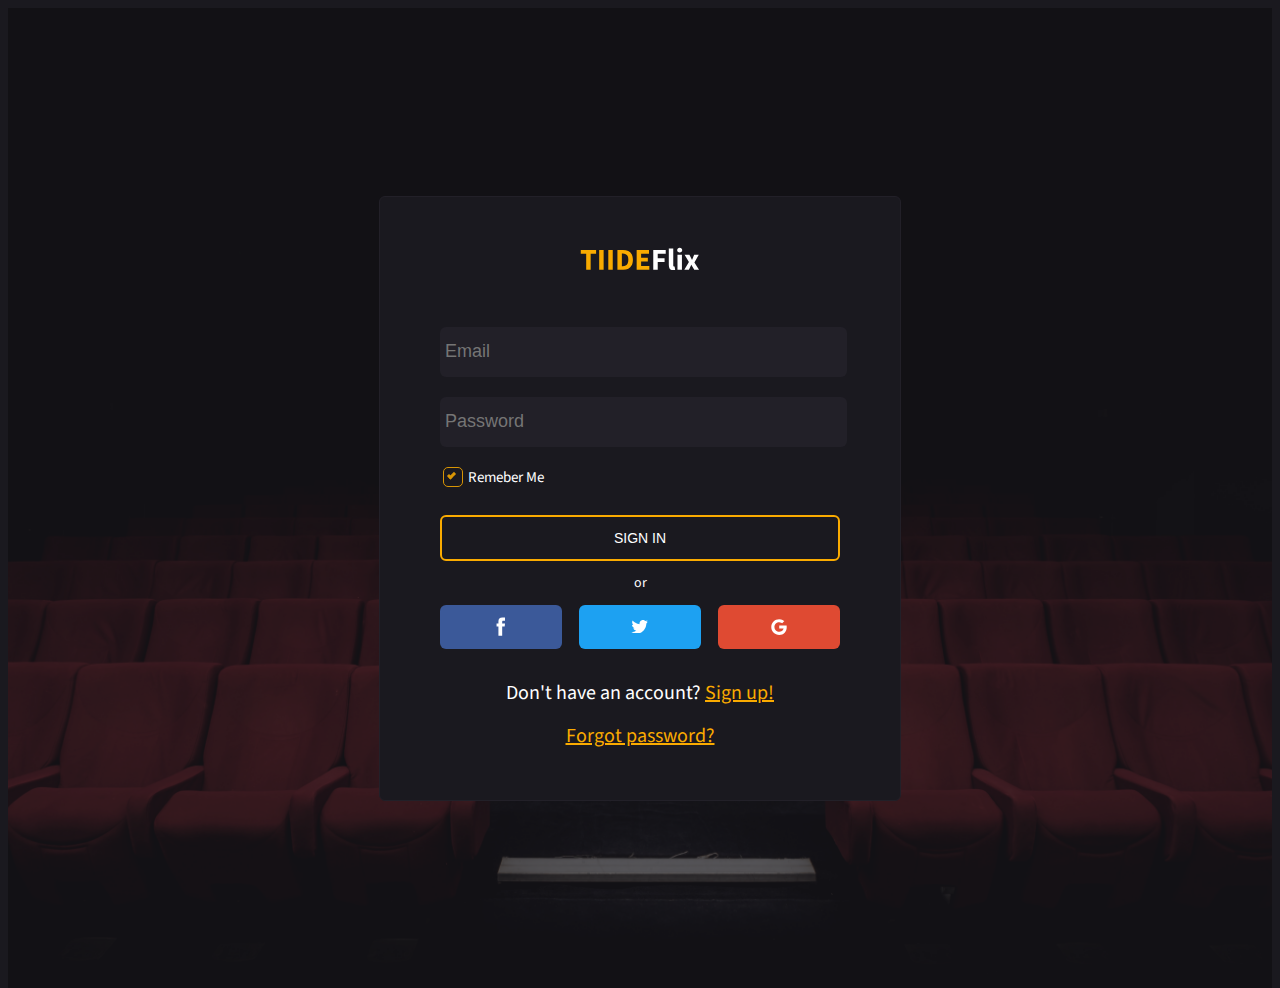
<file: index.html>
<!DOCTYPE html>
<html lang="en">
<head>
	<meta charset="UTF-8">
	<meta http-equiv="X-UA-Compatible" content="IE=edge">
	<meta name="viewport" content="width=device-width, initial-scale=1.0">
	<link rel="stylesheet" href="style.css">
	<title>TiideFlix – Online Movies, TV Shows & Cinema Sign-up</title>
</head>



<body>
	<div class="sign section--bg">

		<div class="container">

			<div class="row">

				<div class="col-12">

					<div class="sign__content">

						<!-- authorization form -->

						<form action="#" class="sign__form">
							<a href="#" class="sign__logo">
								<svg width="100%" height="24" viewBox="0 0 95 19" fill="none" xmlns="http://www.w3.org/2000/svg">
									<path
									  d="M4.896 18V5.328H0.6V2.352H12.744V5.328H8.448V18H4.896ZM15.1839 18V2.352H18.7119V18H15.1839ZM22.4027 18V2.352H25.9307V18H22.4027ZM29.6214 18V2.352H34.0374C35.6374 2.352 37.0214 2.624 38.1894 3.168C39.3574 3.712 40.2614 4.56 40.9014 5.712C41.5574 6.848 41.8854 8.312 41.8854 10.104C41.8854 11.896 41.5654 13.376 40.9254 14.544C40.2854 15.712 39.3894 16.584 38.2374 17.16C37.1014 17.72 35.7654 18 34.2294 18H29.6214ZM33.1494 15.144H33.8214C34.7174 15.144 35.4934 14.984 36.1494 14.664C36.8214 14.344 37.3414 13.816 37.7094 13.08C38.0774 12.344 38.2614 11.352 38.2614 10.104C38.2614 8.856 38.0774 7.88 37.7094 7.176C37.3414 6.456 36.8214 5.952 36.1494 5.664C35.4934 5.36 34.7174 5.208 33.8214 5.208H33.1494V15.144ZM44.8558 18V2.352H54.6478V5.328H48.3838V8.472H53.7118V11.424H48.3838V15.024H54.8878V18H44.8558Z"
									  fill="#F9AB00" />
									<path
									  d="M58.0043 18V2.352H67.8683V5.328H61.5323V8.952H66.9563V11.928H61.5323V18H58.0043ZM73.5422 18.288C72.3262 18.288 71.4782 17.928 70.9982 17.208C70.5342 16.472 70.3022 15.504 70.3022 14.304V1.176H73.8302V14.448C73.8302 14.816 73.8942 15.072 74.0222 15.216C74.1662 15.36 74.3102 15.432 74.4542 15.432C74.5342 15.432 74.5982 15.432 74.6462 15.432C74.7102 15.416 74.7902 15.4 74.8862 15.384L75.3182 18C75.1262 18.08 74.8782 18.144 74.5742 18.192C74.2862 18.256 73.9422 18.288 73.5422 18.288ZM77.1694 18V6.096H80.6974V18H77.1694ZM78.9214 4.344C78.3294 4.344 77.8494 4.176 77.4814 3.84C77.1134 3.504 76.9294 3.056 76.9294 2.496C76.9294 1.936 77.1134 1.488 77.4814 1.152C77.8494 0.815999 78.3294 0.647999 78.9214 0.647999C79.5134 0.647999 79.9934 0.815999 80.3614 1.152C80.7294 1.488 80.9134 1.936 80.9134 2.496C80.9134 3.056 80.7294 3.504 80.3614 3.84C79.9934 4.176 79.5134 4.344 78.9214 4.344ZM82.5782 18L86.2262 11.808L82.7942 6.096H86.5862L87.6422 8.016C87.8022 8.352 87.9702 8.696 88.1462 9.048C88.3222 9.384 88.4902 9.72 88.6502 10.056H88.7462C88.8742 9.72 89.0102 9.384 89.1542 9.048C89.2982 8.696 89.4342 8.352 89.5622 8.016L90.3782 6.096H94.0262L90.5702 12.216L94.2422 18H90.4502L89.2982 16.032C89.1062 15.696 88.9142 15.352 88.7222 15C88.5462 14.648 88.3622 14.304 88.1702 13.968H88.0742C87.9302 14.304 87.7782 14.648 87.6182 15C87.4582 15.336 87.3062 15.68 87.1622 16.032L86.2262 18H82.5782Z"
									  fill="white" />
								  </svg>
							</a>

							<div class="sign__group">
								<input type="email" name=""  class="sign__input" placeholder="Email">
							</div>

							<div class="sign__group">
								<input type="password" class="sign__input" placeholder="Password">
							</div>
							

							
							
							<label class="sign__group con-checkbox">Remeber Me
								<input type="checkbox" checked="checked">
								<span class="checkmark"></span>
							</label>


							<!-- <div class="sign__group sign__group--checkbox">
								<input id="remember" name="remember" type="checkbox" checked="checked">
								<label for="remember">Remember Me</label>
							</div> -->
							
							<button class="sign__btn" type="button">Sign in</button>

							<span class="sign__delimiter">or</span>

							<div class="sign__social">
								<a class="fb" href="#"><svg viewBox="0 0 9 17" fill="none" xmlns="http://www.w3.org/2000/svg"><path d="M5.56341 16.8197V8.65888H7.81615L8.11468 5.84663H5.56341L5.56724 4.43907C5.56724 3.70559 5.63693 3.31257 6.69042 3.31257H8.09873V0.5H5.84568C3.1394 0.5 2.18686 1.86425 2.18686 4.15848V5.84695H0.499939V8.6592H2.18686V16.8197H5.56341Z"/></svg></a>
								<a class="tw" href="#"><svg viewBox="0 0 16 12" fill="none" xmlns="http://www.w3.org/2000/svg"><path d="M7.55075 3.19219L7.58223 3.71122L7.05762 3.64767C5.14804 3.40404 3.47978 2.57782 2.06334 1.1902L1.37085 0.501686L1.19248 1.01013C0.814766 2.14353 1.05609 3.34048 1.843 4.14552C2.26269 4.5904 2.16826 4.65396 1.4443 4.38914C1.19248 4.3044 0.972149 4.24085 0.951164 4.27263C0.877719 4.34677 1.12953 5.31069 1.32888 5.69202C1.60168 6.22165 2.15777 6.74068 2.76631 7.04787L3.28043 7.2915L2.67188 7.30209C2.08432 7.30209 2.06334 7.31268 2.12629 7.53512C2.33613 8.22364 3.16502 8.95452 4.08833 9.2723L4.73884 9.49474L4.17227 9.8337C3.33289 10.321 2.34663 10.5964 1.36036 10.6175C0.888211 10.6281 0.5 10.6705 0.5 10.7023C0.5 10.8082 1.78005 11.4014 2.52499 11.6344C4.75983 12.3229 7.41435 12.0264 9.40787 10.8506C10.8243 10.0138 12.2408 8.35075 12.9018 6.74068C13.2585 5.88269 13.6152 4.315 13.6152 3.56293C13.6152 3.07567 13.6467 3.01212 14.2343 2.42953C14.5805 2.09056 14.9058 1.71983 14.9687 1.6139C15.0737 1.41264 15.0632 1.41264 14.5281 1.59272C13.6362 1.91049 13.5103 1.86812 13.951 1.39146C14.2762 1.0525 14.6645 0.438131 14.6645 0.258058C14.6645 0.22628 14.5071 0.279243 14.3287 0.374576C14.1398 0.480501 13.7202 0.639389 13.4054 0.734722L12.8388 0.914795L12.3247 0.565241C12.0414 0.374576 11.6427 0.162725 11.4329 0.0991699C10.8978 -0.0491255 10.0794 -0.0279404 9.59673 0.14154C8.2852 0.618204 7.45632 1.84694 7.55075 3.19219Z"/></svg></a>
								<a class="gl" href="#"><svg xmlns='http://www.w3.org/2000/svg' class='ionicon' viewBox='0 0 512 512'><path d='M473.16 221.48l-2.26-9.59H262.46v88.22H387c-12.93 61.4-72.93 93.72-121.94 93.72-35.66 0-73.25-15-98.13-39.11a140.08 140.08 0 01-41.8-98.88c0-37.16 16.7-74.33 41-98.78s61-38.13 97.49-38.13c41.79 0 71.74 22.19 82.94 32.31l62.69-62.36C390.86 72.72 340.34 32 261.6 32c-60.75 0-119 23.27-161.58 65.71C58 139.5 36.25 199.93 36.25 256s20.58 113.48 61.3 155.6c43.51 44.92 105.13 68.4 168.58 68.4 57.73 0 112.45-22.62 151.45-63.66 38.34-40.4 58.17-96.3 58.17-154.9 0-24.67-2.48-39.32-2.59-39.96z'/></svg></a>
							</div>

							<span class="sign__text">Don't have an account? <a href="signup.html">Sign up!</a></span>

							<span class="sign__text"><a href="forgot.html">Forgot password?</a></span>
						</form>
						<!-- end authorization form -->
					</div>
				</div>
			</div>
		</div>
	</div>
</body>
</html>
</file>
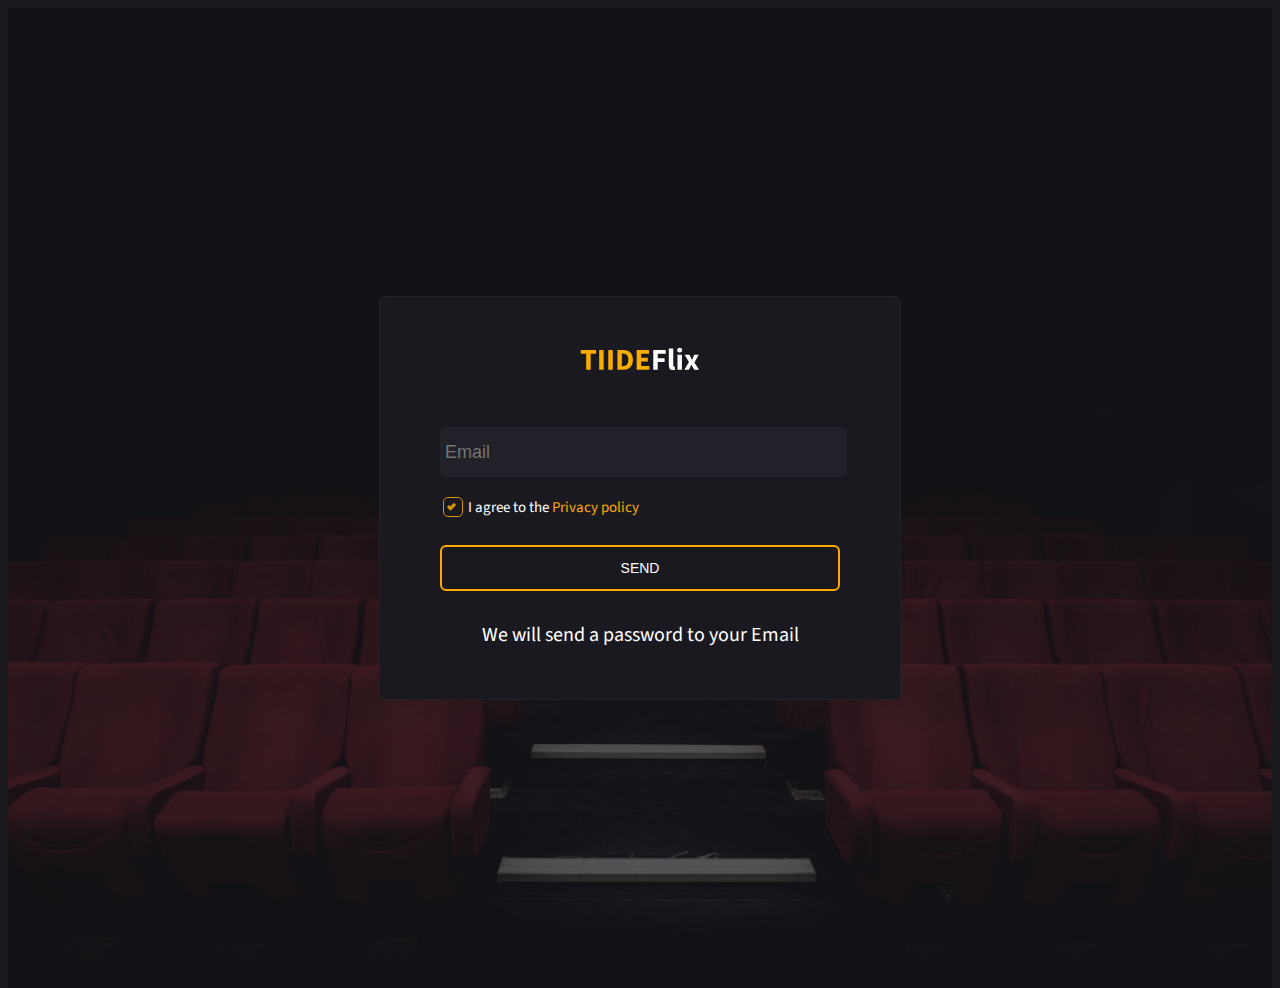
<file: forgot.html>
<!DOCTYPE html>
<html lang="en">
<head>
    <meta charset="UTF-8">
    <meta http-equiv="X-UA-Compatible" content="IE=edge">
    <meta name="viewport" content="width=device-width, initial-scale=1.0">
    <link rel="stylesheet" href="style.css">
    <title>Forgot password</title>
</head>
<body>
    <body class="body">

        <div class="sign section--bg" data-bg="img/section/section.jpg">
            <div class="container">
                <div class="row">
                    <div class="col-12">
                        <div class="sign__content">

                            <!-- authorization form -->
                            <form action="#" class="sign__form">
                                <a href="index.html" class="sign__logo">
                                    <svg width="100%" height="24" viewBox="0 0 95 19" fill="none" xmlns="http://www.w3.org/2000/svg">
                                        <path
                                          d="M4.896 18V5.328H0.6V2.352H12.744V5.328H8.448V18H4.896ZM15.1839 18V2.352H18.7119V18H15.1839ZM22.4027 18V2.352H25.9307V18H22.4027ZM29.6214 18V2.352H34.0374C35.6374 2.352 37.0214 2.624 38.1894 3.168C39.3574 3.712 40.2614 4.56 40.9014 5.712C41.5574 6.848 41.8854 8.312 41.8854 10.104C41.8854 11.896 41.5654 13.376 40.9254 14.544C40.2854 15.712 39.3894 16.584 38.2374 17.16C37.1014 17.72 35.7654 18 34.2294 18H29.6214ZM33.1494 15.144H33.8214C34.7174 15.144 35.4934 14.984 36.1494 14.664C36.8214 14.344 37.3414 13.816 37.7094 13.08C38.0774 12.344 38.2614 11.352 38.2614 10.104C38.2614 8.856 38.0774 7.88 37.7094 7.176C37.3414 6.456 36.8214 5.952 36.1494 5.664C35.4934 5.36 34.7174 5.208 33.8214 5.208H33.1494V15.144ZM44.8558 18V2.352H54.6478V5.328H48.3838V8.472H53.7118V11.424H48.3838V15.024H54.8878V18H44.8558Z"
                                          fill="#F9AB00" />
                                        <path
                                          d="M58.0043 18V2.352H67.8683V5.328H61.5323V8.952H66.9563V11.928H61.5323V18H58.0043ZM73.5422 18.288C72.3262 18.288 71.4782 17.928 70.9982 17.208C70.5342 16.472 70.3022 15.504 70.3022 14.304V1.176H73.8302V14.448C73.8302 14.816 73.8942 15.072 74.0222 15.216C74.1662 15.36 74.3102 15.432 74.4542 15.432C74.5342 15.432 74.5982 15.432 74.6462 15.432C74.7102 15.416 74.7902 15.4 74.8862 15.384L75.3182 18C75.1262 18.08 74.8782 18.144 74.5742 18.192C74.2862 18.256 73.9422 18.288 73.5422 18.288ZM77.1694 18V6.096H80.6974V18H77.1694ZM78.9214 4.344C78.3294 4.344 77.8494 4.176 77.4814 3.84C77.1134 3.504 76.9294 3.056 76.9294 2.496C76.9294 1.936 77.1134 1.488 77.4814 1.152C77.8494 0.815999 78.3294 0.647999 78.9214 0.647999C79.5134 0.647999 79.9934 0.815999 80.3614 1.152C80.7294 1.488 80.9134 1.936 80.9134 2.496C80.9134 3.056 80.7294 3.504 80.3614 3.84C79.9934 4.176 79.5134 4.344 78.9214 4.344ZM82.5782 18L86.2262 11.808L82.7942 6.096H86.5862L87.6422 8.016C87.8022 8.352 87.9702 8.696 88.1462 9.048C88.3222 9.384 88.4902 9.72 88.6502 10.056H88.7462C88.8742 9.72 89.0102 9.384 89.1542 9.048C89.2982 8.696 89.4342 8.352 89.5622 8.016L90.3782 6.096H94.0262L90.5702 12.216L94.2422 18H90.4502L89.2982 16.032C89.1062 15.696 88.9142 15.352 88.7222 15C88.5462 14.648 88.3622 14.304 88.1702 13.968H88.0742C87.9302 14.304 87.7782 14.648 87.6182 15C87.4582 15.336 87.3062 15.68 87.1622 16.032L86.2262 18H82.5782Z"
                                          fill="white" />
                                      </svg>
                                    </a>
    
                                <div class="sign__group">
                                    <input type="email" name="email" id="email" class="sign__input" placeholder="Email">
                                </div>

                                <label class="sign__group con-checkbox" for="remember"> I agree to the <a href="privacy.html"> Privacy policy</a>
                                    <input id="remeber" name="remember" type="checkbox" checked="checked">
                                    <span class="checkmark"></span>
                                </label>

    
                                <!-- <div class="sign__group sign__group--checkbox">
                                    <input id="remember" name="remember" type="checkbox" checked="checked">
                                    <label for="remember">I agree to the <a href="privacy.html">Privacy Policy</a></label>
                                </div> -->
                                
                                <button class="sign__btn" type="button">Send</button>
    
                                <span class="sign__text">We will send a password to your Email</span>
                            </form>
                            <!-- end authorization form -->
                        </div>
                    </div>
                </div>
            </div>
        </div>
    
    </body>
</body>
</html>
</file>
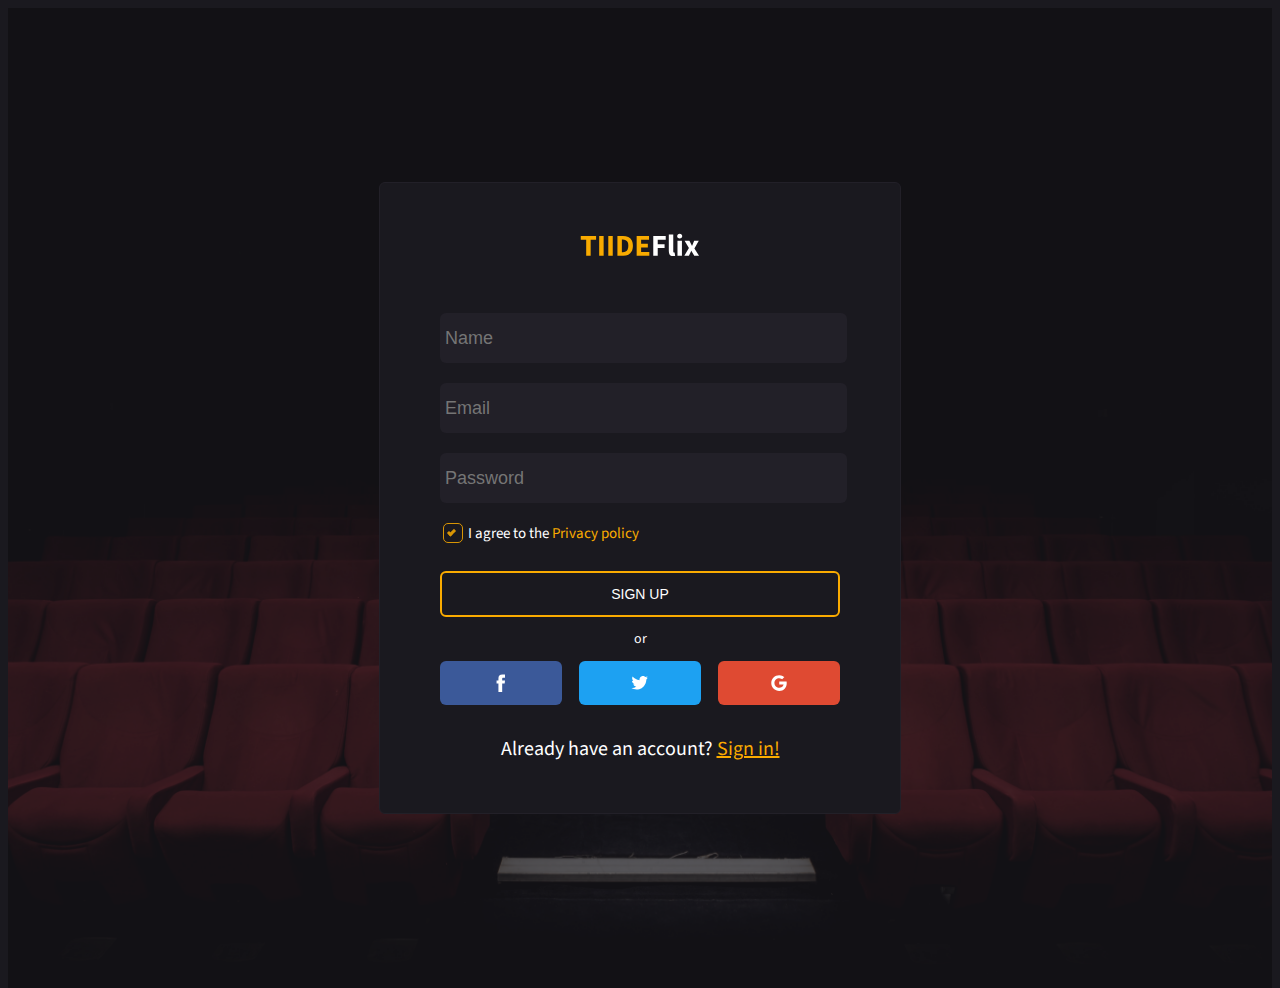
<file: signup.html>
<!DOCTYPE html>
<html lang="en">
<head>
    <meta charset="UTF-8">
    <meta http-equiv="X-UA-Compatible" content="IE=edge">
    <meta name="viewport" content="width=device-width, initial-scale=1.0">
    <link rel="stylesheet" href="style.css">
    <title>Sign in</title>
</head>


<body>
    <body class="body">

        <div class="sign section--bg" data-bg="img/section/section.jpg">
            <div class="container">
                <div class="row">
                    <div class="col-12">
                        <div class="sign__content">

                            <!-- registration form -->
                            <form action="#" class="sign__form">
                                <a href="index.html" class="sign__logo">
                                    <svg width="100%" height="24" viewBox="0 0 95 19" fill="none" xmlns="http://www.w3.org/2000/svg">
                                        <path
                                          d="M4.896 18V5.328H0.6V2.352H12.744V5.328H8.448V18H4.896ZM15.1839 18V2.352H18.7119V18H15.1839ZM22.4027 18V2.352H25.9307V18H22.4027ZM29.6214 18V2.352H34.0374C35.6374 2.352 37.0214 2.624 38.1894 3.168C39.3574 3.712 40.2614 4.56 40.9014 5.712C41.5574 6.848 41.8854 8.312 41.8854 10.104C41.8854 11.896 41.5654 13.376 40.9254 14.544C40.2854 15.712 39.3894 16.584 38.2374 17.16C37.1014 17.72 35.7654 18 34.2294 18H29.6214ZM33.1494 15.144H33.8214C34.7174 15.144 35.4934 14.984 36.1494 14.664C36.8214 14.344 37.3414 13.816 37.7094 13.08C38.0774 12.344 38.2614 11.352 38.2614 10.104C38.2614 8.856 38.0774 7.88 37.7094 7.176C37.3414 6.456 36.8214 5.952 36.1494 5.664C35.4934 5.36 34.7174 5.208 33.8214 5.208H33.1494V15.144ZM44.8558 18V2.352H54.6478V5.328H48.3838V8.472H53.7118V11.424H48.3838V15.024H54.8878V18H44.8558Z"
                                          fill="#F9AB00" />
                                        <path
                                          d="M58.0043 18V2.352H67.8683V5.328H61.5323V8.952H66.9563V11.928H61.5323V18H58.0043ZM73.5422 18.288C72.3262 18.288 71.4782 17.928 70.9982 17.208C70.5342 16.472 70.3022 15.504 70.3022 14.304V1.176H73.8302V14.448C73.8302 14.816 73.8942 15.072 74.0222 15.216C74.1662 15.36 74.3102 15.432 74.4542 15.432C74.5342 15.432 74.5982 15.432 74.6462 15.432C74.7102 15.416 74.7902 15.4 74.8862 15.384L75.3182 18C75.1262 18.08 74.8782 18.144 74.5742 18.192C74.2862 18.256 73.9422 18.288 73.5422 18.288ZM77.1694 18V6.096H80.6974V18H77.1694ZM78.9214 4.344C78.3294 4.344 77.8494 4.176 77.4814 3.84C77.1134 3.504 76.9294 3.056 76.9294 2.496C76.9294 1.936 77.1134 1.488 77.4814 1.152C77.8494 0.815999 78.3294 0.647999 78.9214 0.647999C79.5134 0.647999 79.9934 0.815999 80.3614 1.152C80.7294 1.488 80.9134 1.936 80.9134 2.496C80.9134 3.056 80.7294 3.504 80.3614 3.84C79.9934 4.176 79.5134 4.344 78.9214 4.344ZM82.5782 18L86.2262 11.808L82.7942 6.096H86.5862L87.6422 8.016C87.8022 8.352 87.9702 8.696 88.1462 9.048C88.3222 9.384 88.4902 9.72 88.6502 10.056H88.7462C88.8742 9.72 89.0102 9.384 89.1542 9.048C89.2982 8.696 89.4342 8.352 89.5622 8.016L90.3782 6.096H94.0262L90.5702 12.216L94.2422 18H90.4502L89.2982 16.032C89.1062 15.696 88.9142 15.352 88.7222 15C88.5462 14.648 88.3622 14.304 88.1702 13.968H88.0742C87.9302 14.304 87.7782 14.648 87.6182 15C87.4582 15.336 87.3062 15.68 87.1622 16.032L86.2262 18H82.5782Z"
                                          fill="white" />
                                      </svg>
                                    </a>
    
                                <div class="sign__group">
                                    <input type="text" class="sign__input" placeholder="Name">
                                </div>
    
                                <div class="sign__group">
                                    <input type="text" class="sign__input" placeholder="Email">
                                </div>
    
                                <div class="sign__group">
                                    <input type="password" class="sign__input" placeholder="Password">
                                </div>


                                
                                <label class="sign__group con-checkbox" for="remember"> I agree to the <a href="privacy.html"> Privacy policy</a>
                                    <input id="remeber" name="remember" type="checkbox" checked="checked">
                                    <span class="checkmark"></span>
                                </label>
    
    
    

                                <!-- <div class="sign__group sign__group--checkbox">
                                    <input id="remember" name="remember" type="checkbox" checked="checked">
                                    <label for="remember">I agree to the <a href="privacy.html"> Privacy Policy</a></label>
                                </div> -->
                                
                                <button class="sign__btn" type="button">Sign up</button>
    
                                <span class="sign__delimiter">or</span>
    
                                <div class="sign__social">
                                    <a class="fb" href="#"><svg viewBox="0 0 9 17" fill="none" xmlns="http://www.w3.org/2000/svg"><path d="M5.56341 16.8197V8.65888H7.81615L8.11468 5.84663H5.56341L5.56724 4.43907C5.56724 3.70559 5.63693 3.31257 6.69042 3.31257H8.09873V0.5H5.84568C3.1394 0.5 2.18686 1.86425 2.18686 4.15848V5.84695H0.499939V8.6592H2.18686V16.8197H5.56341Z"/></svg></a>
                                    <a class="tw" href="#"><svg viewBox="0 0 16 12" fill="none" xmlns="http://www.w3.org/2000/svg"><path d="M7.55075 3.19219L7.58223 3.71122L7.05762 3.64767C5.14804 3.40404 3.47978 2.57782 2.06334 1.1902L1.37085 0.501686L1.19248 1.01013C0.814766 2.14353 1.05609 3.34048 1.843 4.14552C2.26269 4.5904 2.16826 4.65396 1.4443 4.38914C1.19248 4.3044 0.972149 4.24085 0.951164 4.27263C0.877719 4.34677 1.12953 5.31069 1.32888 5.69202C1.60168 6.22165 2.15777 6.74068 2.76631 7.04787L3.28043 7.2915L2.67188 7.30209C2.08432 7.30209 2.06334 7.31268 2.12629 7.53512C2.33613 8.22364 3.16502 8.95452 4.08833 9.2723L4.73884 9.49474L4.17227 9.8337C3.33289 10.321 2.34663 10.5964 1.36036 10.6175C0.888211 10.6281 0.5 10.6705 0.5 10.7023C0.5 10.8082 1.78005 11.4014 2.52499 11.6344C4.75983 12.3229 7.41435 12.0264 9.40787 10.8506C10.8243 10.0138 12.2408 8.35075 12.9018 6.74068C13.2585 5.88269 13.6152 4.315 13.6152 3.56293C13.6152 3.07567 13.6467 3.01212 14.2343 2.42953C14.5805 2.09056 14.9058 1.71983 14.9687 1.6139C15.0737 1.41264 15.0632 1.41264 14.5281 1.59272C13.6362 1.91049 13.5103 1.86812 13.951 1.39146C14.2762 1.0525 14.6645 0.438131 14.6645 0.258058C14.6645 0.22628 14.5071 0.279243 14.3287 0.374576C14.1398 0.480501 13.7202 0.639389 13.4054 0.734722L12.8388 0.914795L12.3247 0.565241C12.0414 0.374576 11.6427 0.162725 11.4329 0.0991699C10.8978 -0.0491255 10.0794 -0.0279404 9.59673 0.14154C8.2852 0.618204 7.45632 1.84694 7.55075 3.19219Z"/></svg></a>
                                    <a class="gl" href="#"><svg xmlns='http://www.w3.org/2000/svg' class='ionicon' viewBox='0 0 512 512'><path d='M473.16 221.48l-2.26-9.59H262.46v88.22H387c-12.93 61.4-72.93 93.72-121.94 93.72-35.66 0-73.25-15-98.13-39.11a140.08 140.08 0 01-41.8-98.88c0-37.16 16.7-74.33 41-98.78s61-38.13 97.49-38.13c41.79 0 71.74 22.19 82.94 32.31l62.69-62.36C390.86 72.72 340.34 32 261.6 32c-60.75 0-119 23.27-161.58 65.71C58 139.5 36.25 199.93 36.25 256s20.58 113.48 61.3 155.6c43.51 44.92 105.13 68.4 168.58 68.4 57.73 0 112.45-22.62 151.45-63.66 38.34-40.4 58.17-96.3 58.17-154.9 0-24.67-2.48-39.32-2.59-39.96z'/></svg></a>
                                </div>
    
                                <span class="sign__text">Already have an account? <a href="index.html">Sign in!</a></span>
                            </form>
                            <!-- registration form -->
                        </div>
                    </div>
                </div>
            </div>
        </div>
    
    </body>
</body>
</html>
</file>
<file: style.css>
@import url("https://fonts.googleapis.com/css?family=Source+Sans+Pro:300,400,600");

:root {
  --primary-background-color: hsl(250, 11%, 11%);
  --accent-color: hsl(41, 100%, 49%);
  --primary-text-color: hsl(0, 0%, 100%);
  --border-color: #222028;
  --textarea-background-color: hsl(255, 11%, 14%);
  --secondary-text-color: hsl(58, 19%, 74%);
  --secondary-background-color: hsl(255, 11%, 14%);
}



body, html{
  height: 100%;
}

body{
  font-family: 'Source Sans Pro', sans-serif;
  font-weight: 400;
  background-color: var(--primary-background-color);
}



.body:before {
  content: '';
  position: fixed;
  display: block;
  top: 0;
  left: 0;
  right: 0;
  bottom: 0;
  z-index: 99;
  background-color: var(--primary-background-color);
  opacity: 0;
  pointer-events: none;
  transition: 0.4s ease;
}

.body--active:before {
  z-index: 99;
  opacity: 1;
  pointer-events: auto;
}

a{
  transition: 0.4s;
  transition-property: color, background-color, border-color, opacity;
}

a:hover,
a:active,
a:focus {
  outline: none;
  text-decoration: none;
}






.sign:before{
  content: '';
  background: url(./img/wall.jpg) no-repeat center center/cover;
  position: absolute;
  top: 0;
  left: 0;
  width: 100%;
  height: 100%;
  opacity: 0.3;
}









.sign {
  display: block;
  position: relative;
}

.sign__content {
  display: flex;
  flex-direction: row;
  justify-content: center;
  align-items: center;
  width: 100%;
  min-height: 100vh;
  padding: 40px 0;
}


.sign__form {
  background-color: var(--primary-background-color);
  border: 1px solid var(--secondary-background-color);
  border-radius: 6px;
  display: flex;
  
  flex-direction: column;
  justify-content: center;
  justify-items: center;
  align-items: center;
  padding: 40px 20px;
  position: relative;
  width: 100%;
  max-width: 400px;
}


.sign__logo {
  display: block;
  margin-bottom: 40px;
}
.sign__logo a {
  max-width: 100%;
  width: auto;
}
.sign__logo img {
  width: 140px;
}


input, select {
  padding: 0;
  margin: 0;
  border-radius: 0;
  -webkit-appearance: none;
  -moz-appearance: none;
  -ms-appearance: none;
  appearance: none;
  box-shadow: none;
  transition: 0.4s;
}

input:focus{
  outline: none;
}


/* DEletre */







.sign__input:focus {
  border-color: var(--accent-color);
}


.sign__group {
  position: relative;
  margin-bottom: 20px;
  width: 100%;
}




/* Checked style */

.con-checkbox a{
  color: var(--accent-color);
  text-decoration: none;
}
.con-checkbox{
  color: var(--primary-text-color);
  display: block;
  position: relative;
  left: 15px;

  padding-left: 25px;
  margin-bottom: 12px;
  cursor: pointer;
  font-size: 15px;
  -webkit-user-select: none;
  -moz-user-select: none;
  -ms-user-select: none;
  user-select: none;
  /* width: 100%;
  text-align: left; */

  
}


.con-checkbox input {
  position: absolute;
  opacity: 0;
  cursor: pointer;
  height: 0;
  width: 0;
}


/* Create a custom checkbox */
.checkmark {
  position: absolute;
  top: 0;
  left: 0;
  height: 18px;
  width: 18px;
  background-color: var(--secondary-background-color); 
  border: solid 0.5px var(--accent-color);
  border-radius: 25%;
  opacity: 0.85;

}


/* On mouse-over, add a grey background color */
.container:hover input ~ .checkmark {
  background-color: var(--secondary-background-color);
  
  
}

/* When the checkbox is checked, add a blue background */
.container input:checked ~ .checkmark {
  
  background-color: var(--primary-background-color);
}


/* Create the checkmark/indicator (hidden when not checked) */
.checkmark:after {
  content: "";
  position: absolute;
  display: none;
}


/* Show the checkmark when checked */
.container input:checked ~ .checkmark:after {
  display: block;
  
}


/* Style the checkmark/indicator */
.container .checkmark:after {
  left: 5px;
  top: 3.7px;
  width: 2px;
  height: 5px;
  border: solid  var(--accent-color);
  border-width: 0 3px 3px 0;
  -webkit-transform: rotate(45deg);
  -ms-transform: rotate(45deg);
  transform: rotate(45deg);
}







.sign__btn {
  display: flex;
  flex-direction: row;
  justify-content: center;
  align-items: center;
  height: 46px;
  width: 100%;
  border-radius: 6px;
  background-color: transparent;
  font-size: 14px;
  color: var(--primary-text-color);
  text-transform: uppercase;
  border: 2px solid var(--accent-color);
  margin-top: 15px;
  margin-bottom: 15px;
}

.sign__input {
  display: flex;
  flex-direction: row;
  justify-content: center;
  align-items: center;
  height: 46px;
  width: 100%;
  border-radius: 6px;
  background-color: var(--secondary-background-color);
  font-size: 18px;
  color: var(--primary-text-color);
  border: 2px solid transparent;
  /* position: relative; */
  /* width: 100%; */
  /* color: #fff; */
  padding-left: 3px;
}


.sign__btn:hover {
  color: var(--primary-text-color);
  background-color: var(--secondary-background-color);
}
.sign__text {
  margin-top: 15px;
  font-size: 20px;
  color: var(--primary-text-color);
}

.sign__text a {
  position: relative;
  color: var(--accent-color);
}
.sign__text a:hover {
  color: var(--accent-color);
  text-decoration: underline;
}
.sign__delimiter {
  font-size: 14px;
  color: var(--primary-text-color);
  line-height: 100%;
}


.sign__social {
  display: flex;
  flex-direction: row;
  justify-content: space-between;
  align-items: center;
  width: 100%;
  margin-bottom: 15px;
  margin-top: 15px;
}
.sign__social a {
  display: flex;
  flex-direction: row;
  justify-content: center;
  align-items: center;
  height: 44px;
  width: calc(33% - 10px);
  border-radius: 6px;
  color: var(--primary-text-color);
}
.sign__social a svg {
  height: auto;
  fill: var(--primary-text-color);
  transition: 0.4s;
}
.sign__social a.fb {
  background-color: #3b5999;
}
.sign__social a.fb svg {
  width: 10px;
}
.sign__social a.gl {
  background-color: #df4a32;
}
.sign__social a.gl svg {
  width: 18px;
}
.sign__social a.tw {
  background-color: #1da1f2;
}
.sign__social a.tw svg {
  width: 18px;
}
.sign__social a:hover {
  background-color: #fff;
}
.sign__social a:hover.fb svg {
  fill: #3b5999;
}
.sign__social a:hover.gl svg {
  fill: #df4a32;
}
.sign__social a:hover.tw svg {
  fill: #1da1f2;
}
@media (min-width: 576px) {
  .sign__form {
    padding: 50px 60px;
  }
  .sign__logo {
    margin-bottom: 50px;
  }
}
</file>
